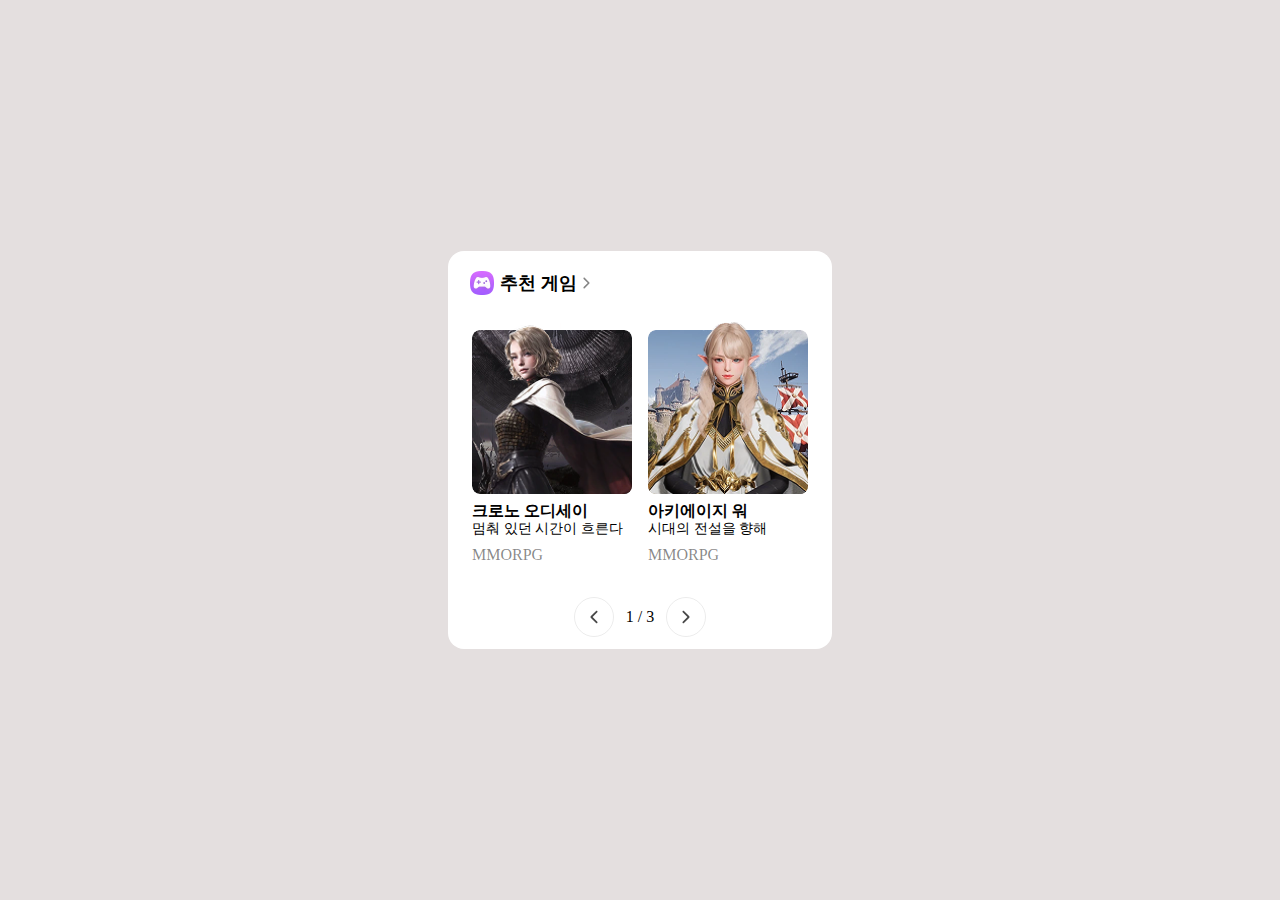
<file: week3/index.html>
<!DOCTYPE html>
<html lang="ko">
  <head>
    <meta charset="UTF-8" />
    <meta name="viewport" content="width=device-width, initial-scale=1.0" />
    <link rel="stylesheet" href="./style.css" />
    <link rel="stylesheet" href="./reset.css" />
    <title>3주차 컴포넌트 기능 구현현</title>
  </head>
  <body>
    <div class="carousel">
      <div>
        <a href="#" class="recommend-game-link">
          <img
            src="./assets/recommedGameIcon.png"
            alt="추천 게임 아이콘"
            class="recommend-game-icon"
          />
          <div class="recommend-game-text">추천 게임</div>
          <svg
            width="7"
            height="12"
            viewBox="0 0 9 14"
            fill="none"
            xmlns="http://www.w3.org/2000/svg"
          >
            <path
              d="M0.79297 0.29297C1.18349 -0.0975548 1.81651 -0.0975548 2.20703 0.29297L8.20703 6.29297C8.59756 6.68349 8.59756 7.31651 8.20703 7.70703L2.20703 13.707C1.81651 14.0976 1.18349 14.0976 0.79297 13.707C0.402445 13.3165 0.402445 12.6835 0.79297 12.293L6.08594 7L0.79297 1.70703C0.402445 1.31651 0.402445 0.683494 0.79297 0.29297Z"
              fill="#858585"
            />
          </svg>
        </a>
      </div>
      <div class="carousel-container">
        <div class="carousel-slider">
          <!-- 슬라이드는 데이터에 따라 동적으로 생성. -->
        </div>
      </div>
      <div class="carousel-buttons">
        <button
          class="carousel-button carousel-button-prev"
          aria-label="이전 슬라이드"
        >
          <svg
            width="8"
            height="14"
            viewBox="0 0 9 14"
            fill="none"
            xmlns="http://www.w3.org/2000/svg"
          >
            <path
              d="M8.20703 0.29297C7.81651 -0.0975548 7.18349 -0.0975548 6.79297 0.29297L0.792968 6.29297C0.402444 6.68349 0.402444 7.31651 0.792968 7.70703L6.79297 13.707C7.18349 14.0976 7.81651 14.0976 8.20703 13.707C8.59755 13.3165 8.59755 12.6835 8.20703 12.293L2.91406 7L8.20703 1.70703C8.59755 1.31651 8.59755 0.683494 8.20703 0.29297Z"
              fill="#474747"
            />
          </svg>
        </button>
        <div class="carousel-slide-number"></div>
        <button
          class="carousel-button carousel-button-next"
          aria-label="다음 슬라이드"
        >
          <svg
            width="8"
            height="14"
            viewBox="0 0 9 14"
            fill="none"
            xmlns="http://www.w3.org/2000/svg"
          >
            <path
              d="M0.79297 0.29297C1.18349 -0.0975548 1.81651 -0.0975548 2.20703 0.29297L8.20703 6.29297C8.59756 6.68349 8.59756 7.31651 8.20703 7.70703L2.20703 13.707C1.81651 14.0976 1.18349 14.0976 0.79297 13.707C0.402445 13.3165 0.402445 12.6835 0.79297 12.293L6.08594 7L0.79297 1.70703C0.402445 1.31651 0.402445 0.683494 0.79297 0.29297Z"
              fill="#474747"
            />
          </svg>
        </button>
      </div>
    </div>
    <script src="./carousel.js" defer></script>
  </body>
</html>
</file>
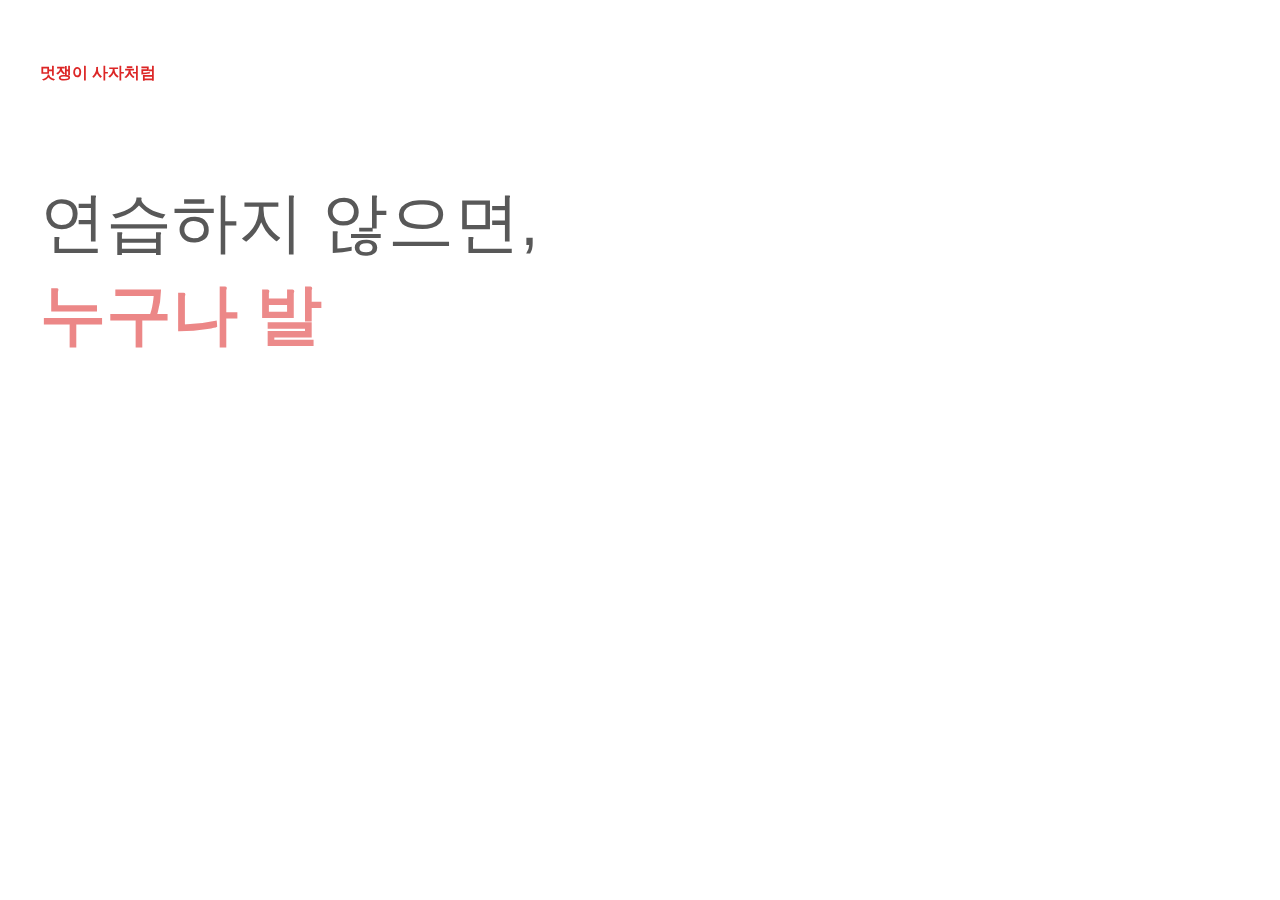
<file: week4/index.html>
<!DOCTYPE html>
<html lang="ko">
  <head>
    <meta charset="UTF-8" />
    <meta name="viewport" content="width=device-width, initial-scale=1.0" />
    <title>프론트엔드 스쿨 - 연습하지 않으면 발전하지 않는다</title>
    <link rel="stylesheet" href="reset.css" />
    <link rel="stylesheet" href="style.css" />
    <script src="https://cdnjs.cloudflare.com/ajax/libs/gsap/3.12.2/gsap.min.js"></script>
  </head>
  <body>
    <main class="container">
      <!-- 왼쪽 컨텐츠 -->
      <section class="content-left">
        <p class="label">멋쟁이 사자처럼</p>
        <h1 class="main-title">
          <span class="title-line">연습하지 않으면,</span>
          <span class="title-line highlight">누구나 발전하지</span>
          <span class="title-line highlight">않는다.</span>
        </h1>
        <p class="description">
          실용적이고 짜임새 있는 실습 예제와<br />
          강의로 프론트엔드 개발 역량을<br />
          마음껏 확장해보세요.
        </p>
        <div class="button-group">
          <button class="btn btn-primary">프론트엔드 스쿨</button>
          <button class="btn btn-secondary">커리큘럼 보기</button>
        </div>
      </section>

              <!-- 오른쪽 기하학적 도형들 -->
        <section class="content-right">
            <div class="geometric-container">
                
                <!-- 상단 영역 (Row 1-2) -->
                <div class="shape orange-donut-top"></div>
                
                <!-- 중상단 영역 (Row 2-3) -->
                <div class="shape red-pill-top-left"></div>
                <div class="shape black-quarter-circle-top-middle"></div>
                <div class="shape yellow-circle-right"></div>   
                
                <!-- 중앙 영역 (Row 3-5) -->
                <div class="shape red-circle-left"></div>
                <div class="shape black-quarter-circle-bottom-middle"></div>
                <div class="shape red-quarter-left"></div>
                <div class="shape orange-half-right"></div>
                <div class="shape orange-quarter-right-bottom"></div>
                
                <!-- 중앙 인물 이미지 -->
                <div class="center-portrait">
                    <div class="portrait-image">
                        <img src="./assets/images/image_1.png" alt="">
                    </div>
                </div>
                
                <!-- 하단 영역 (Row 5-6) -->
                <div class="shape beige-quarter-left-bottom"></div>
                <div class="shape red-quarter-left-bottom"></div>
                <div class="shape red-quarter-right-bottom"></div>
                <div class="shape red-rounded-rect-bottom"></div>
                
                <!-- 최하단 영역 (Row 6-7) -->
                <div class="shape circle-outline-small-bottom"></div>
                <div class="shape gray-half-circle-bottom"></div>
                <div class="shape gray-pill-bottom"></div>
                <div class="shape mixed-half-circle-bottom"><div class="shape orange-half-circle-left"></div><div class="shape yellow-half-circle-right"></div></div>
            </div>
        </section>
    </main>

    <script src="script.js"></script>
  </body>
</html>
</file>
<file: week3/style.css>
body {
  margin-inline: auto;
  display: flex;
  justify-content: center;
  align-items: center;
  height: 100vh;
  background-color: #e4dfdf;
}

.carousel {
  background: white;
  display: flex;
  flex-direction: column;
  border-radius: 16px;

  .carousel-title {
    display: flex;
  }

  .recommend-game-link {
    display: inline-flex;
    cursor: pointer;
    align-items: center;
    font-size: 18px;
    font-weight: 700;
    gap: 6px;
    background: none;
    border: none;
    padding-inline: 12px;
    padding-block: 6px;
    margin-left: 10px;
    margin-block: 14px;
    text-decoration: none;
    border-radius: 30px;
    color: #000000;

    &:hover {
      background: #00000014;
    }

    .recommend-game-icon {
      width: 24px;
      height: 24px;
    }

  }

  .carousel-container {
    overflow: hidden;
    margin-inline: 24px;
  }

  .carousel-slider {
    display: inline-flex;
    padding-block: 3px;
    gap: 16px;
    transition: transform 0.3s ease-in-out;

    .carousel-slide {
      cursor: pointer;
      display: flex;
      width: 160px;
      flex-direction: column;
      gap: 8px;

      .carousel-slide-link {
        text-decoration: none;
        color: inherit;
        display: flex;
        flex-direction: column;
        gap: 8px;
      }

      &:hover .carousel-slide-img-character {
        transform: scale(1.02);
      }

      &:hover .carousel-slide-description h2,
      &:hover .carousel-slide-description-subtitle {
        color: #4a4a4a;
      }

      .carousel-slide-img {
        width: 100%;
        position: relative;
        overflow: hidden;
        padding-top: 12px;
        border-radius: 8px;

        .carousel-slide-img-bg {
          width: 100%;
          height: 100%;
          border-radius: 8px;
        }

        .carousel-slide-img-character {
          position: absolute;
          width: 100%;
          height: 172px;
          left: 0;
          bottom: 0;
          margin-top: -12px;

          object-fit: cover;
          transform-origin: bottom center;
          transition: transform 0.2s ease-in-out;
        }
      }

      .carousel-slide-description {
        h2 {
          font-size: 16px;
          font-weight: 700;
          line-height: 18px;
          transition: color 0.2s ease-in-out;
          white-space: nowrap;
          overflow: hidden;
          text-overflow: ellipsis;
        }

        .carousel-slide-description-subtitle {
          font-size: 14px;
          font-weight: 400;
          transition: color 0.2s ease-in-out;
        }


        .carousel-slide-description-genre {
          color: #0000007a;
          padding-top: 8px;
        }
      }
    }
  }

  .carousel-buttons {
    display: flex;
    justify-content: center;
    align-items: center;
    padding-block: 12px;
    gap: 12px;

    .carousel-button {
      cursor: pointer;
      display: flex;
      justify-content: center;
      align-items: center;
      width: 40px;
      height: 40px;
      background: inherit;
      border-radius: 50%;
      border: 1px solid #00000014;
      padding: 0;
      margin: 0;
      transition: background-color 0.2s ease-in-out;

      &:hover {
        background: #00000014;
      }
    }
  }
}
</file>
<file: week4/style.css>
/* 기본 설정 */
* {
  margin: 0;
  padding: 0;
  box-sizing: border-box;
}

body {
  font-family: "Segoe UI", Tahoma, Geneva, Verdana, sans-serif;
  line-height: 1.6;
  color: #333;
  background-color: #ffffff;
}

/* 컨테이너 레이아웃 */
.container {
  min-height: 100vh;
  display: flex;
  max-width: 1200px;
  margin: 0 auto;
  padding: 60px 0;
  gap: 60px;
}

/* 왼쪽 컨텐츠 */
.content-left {
  flex: 1;
}

.label {
  font-size: 16px;
  color: #dc2626;
  margin-bottom: 88px;
  font-weight: 700;
}

.main-title {
  font-size: 66px;
  line-height: 1.2;
  margin-bottom: 30px;
  font-weight: 700;
}

.title-line {
  font-weight: 300;
  display: block;
  color: #333;
}

.title-line.highlight {
  font-weight: 700;
  color: #dc2626;
}

.description {
  line-height: 1.4;
  margin-top: 64px;
  font-size: 16px;
  color: #1d1316;
  margin-bottom: 40px;
}

.button-group {
  display: flex;
  gap: 20px;
  flex-wrap: wrap;
}

.btn {
  background-color: transparent;
  padding: 12px 36px;
  border: none;
  border-radius: 50px;
  font-size: 16px;
  font-weight: 600;
  cursor: pointer;
}

.btn-primary {
  border: 2px solid #1d1316;
  color: #1d1316;
}

.btn-primary:hover {
  background-color: #1d1316;
  color: #fff;
  transform: translateY(-2px);
}

.btn-secondary {
  color: #dc2626;
  border: 2px solid #dc2626;
}

.btn-secondary:hover {
  background-color: #dc2626;
  color: white;
  transform: translateY(-2px);
}

/* 오른쪽 기하학적 도형들 */
.content-right {
  flex: 1;
  position: relative;
  display: flex;
  justify-content: center;
}

.geometric-container {
  background: #fff;
  position: relative;
  width: 600px;
  height: 700px;
  display: grid;
  padding: 20px;
  justify-content: center;
  align-items: center;
  grid-template-columns: repeat(6, 1fr);
  grid-template-rows: repeat(7, 1fr);
  gap: 0;
  overflow: visible;
  /* CSS 변수로 애니메이션 제어 */
  --grid-opacity: 0;
  --grid-scale: 0.8;
}

.geometric-container::before {
  content: "";
  position: absolute;
  /* 컨테이너와 동일한 크기와 위치를 가짐 */
  width: 110%;
  height: 110%;
  top: -5%;
  left: -5%;
  /* 도형들보다 뒤에 위치하도록 z-index 설정 */
  z-index: 2;
  /* 애니메이션 초기 상태 - CSS 변수 사용 */
  opacity: var(--grid-opacity);
  transform: scale(var(--grid-scale));

  /* --- 기존 background 속성들을 이쪽으로 이동 --- */
  background-image:
    /* 세로선 (Vertical Lines) */ linear-gradient(
      to right,
      #a2a0a080 1px,
      transparent 1px
    ),
    linear-gradient(to right, #a2a0a080 1px, transparent 1px),
    linear-gradient(to right, #a2a0a080 1px, transparent 1px),
    /* 가로선 (Horizontal Lines) */
      linear-gradient(to bottom, #a2a0a080 1px, transparent 1px),
    linear-gradient(to bottom, #a2a0a080 1px, transparent 1px),
    linear-gradient(to bottom, #a2a0a080 1px, transparent 1px);

  background-size:
    /* 세로선 크기 */ 
    1px 96%, /* 1번 */ 
    1px 79%, 
    1px 80%, 

    /* 가로선 크기 */
    90% 1px, /* 1번 */ 
    83% 1px,  
    87% 1px; 

  background-position:
    /* 세로선 위치 */ 
    143px center, /* 1번 */
    330px calc(30% + 30px),
    516px calc(10% + 30px), 
    /* 가로선 위치 */ 
    center 150px, /* 1번 */
    calc(0% + 40px) 338px,
    0 525px;

  background-repeat: no-repeat;
}

.shape {
  position: absolute;
  opacity: 1;
  transform: scale(1);
}

.orange-donut-top {
  grid-column: 5 / 6;
  grid-row: 1;
  width: 100%;
  height: 100%;
  background-color: #f97316;
  border-radius: 0 50% 50% 50%;
  position: relative;
  justify-self: center;
  align-self: center;
  z-index: 3;
}

.orange-donut-top::after {
  content: "";
  position: absolute;
  top: 50%;
  left: 50%;
  transform: translate(-50%, -50%);
  width: 50%;
  height: 50%;
  background-color: white;
  border-radius: 50%;
}

.red-pill-top-left {
  grid-column: 2 / 4;
  grid-row: 2;
  width: 100%;
  height: 100%;
  border-radius: 62.5px;
  border: 2px solid #dc2626;
  position: relative;
}

.red-pill-top-left::after {
  content: "";
  position: absolute;
  right: 25%;
  top: 50%;
  width: 25%;
  height: 90%;
  background-color: #dc2626;
  border-top-left-radius: 100px; 
  border-bottom-left-radius: 100px;
  transform: translateY(-50%);
}

.black-quarter-circle-top-middle {
  grid-column: 4 / 5;
  grid-row: 2;
  width: 100%;
  height: 100%;
  position: relative;
  justify-self: center;
  align-self: center;
  background: #000;
  border-radius: 0 100% 0 0;
  z-index: 5;
}

.yellow-circle-right {
  grid-column: 5 / 6;
  grid-row: 2;
  width: 100%;
  height: 100%;
  background-color: #fde047;
  border-radius: 100%;
  position: relative;
  justify-self: center;
  align-self: center;
  z-index: 4;
}

.red-circle-left {
  grid-column: 1 / 2;
  grid-row: 4;
  width: 100%;
  height: 100%;
  background-color: #dc2626;
  border-radius: 50%;
  position: relative;
  justify-self: center;
  align-self: center;
  z-index: 4;
}

.red-circle-left::after {
  content: "";
  position: absolute;
  top: 50%;
  left: 50%;
  border-radius: 50%;
  transform: translate(-50%, -50%);
  width: 50%;
  height: 50%;
  background: #fff;
}

.black-quarter-circle-bottom-middle {
  grid-column: 2 / 3;
  grid-row: 4;
  width: 100%;
  height: 100%;
  background: #000;
  position: relative;
  border-radius: 0 0 0 100%;
  z-index: 5;
}

.red-quarter-left {
  grid-column: 2 / 3;
  grid-row: 3;
  width: 100%;
  height: 100%;
  background-color: #dc2626;
  border-radius: 100%;
  position: relative;
  z-index: 5;
}

.orange-half-right {
  grid-column: 5 / 6;
  grid-row: 3;
  width: 100%;
  height: 100%;
  background-color: #f97316;
  border-radius: 100% 0 0 0;
  position: relative;
  z-index: 4;
}

.orange-quarter-right-bottom {
  grid-column: 5 / 6;
  grid-row: 4;
  width: 100%;
  height: 100%;
  background-color: #b84601;
  border-radius: 0 0 0 100%;
  position: relative;
  z-index: 4;
}

.beige-quarter-left-bottom {
  grid-column: 2 / 3;
  grid-row: 5;
  width: 100%;
  height: 100%;
  background-color: #e9d4b4;
  border-radius: 0 0 0 100%;
  position: relative;
  z-index: 4;
}

.center-portrait {
  grid-column: 3 / 5;
  grid-row: 3 / 5;
  width: 100%;
  height: 100%;
  z-index: 10;
  display: flex;
  background-color: #dc2626;
  border-radius: 50% 0 50% 50%;
}

.portrait-image {
  width: 100%;
  height: 100%;
  display: flex;
  align-items: center;
  justify-content: center;
  overflow: hidden;
  border-radius: 50% 0 50% 50%;
}

.portrait-image img {
  width: 100%;
  height: 100%;
  object-fit: cover;
  object-position: center;
}

.beige-rect-bottom {
  grid-column: 2 / 3;
  grid-row: 5;
  width: 100%;
  height: 100%;
  background-color: #fef3c7;
  border-radius: 0 0 50% 50%;
  position: relative;
  justify-self: center;
  align-self: center;
  z-index: 5;
}

.red-quarter-left-bottom {
  grid-column: 3 / 4;
  grid-row: 5;
  width: 100%;
  height: 100%;
  background-color: #dc2626;
  border-radius: 0 0 0 100%;
  position: relative;
  justify-self: center;
  align-self: center;
  z-index: 4;
}

.red-quarter-left-bottom::after {
  content: "";
  position: absolute;
  top: 0;
  right: 0;
  width: 50%;
  height: 50%;
  border-radius: 0 0 0 100%;
  background: #fff;
}

.red-quarter-right-bottom {
  grid-column: 4 / 5;
  grid-row: 5;
  width: 100%;
  height: 100%;
  background-color: #dc2626;
  border-radius: 0 0 100% 0;
  position: relative;
  z-index: 4;
}

.red-quarter-right-bottom::after {
  content: "";
  position: absolute;
  top: 0;
  left: 0;
  width: 50%;
  height: 50%;
  border-radius: 0 0 100% 0;
  background: #fff;
}

.red-rounded-rect-bottom {
  grid-column: 5 / 6;
  grid-row: 5 / 7;
  width: 100%;
  height: 100%;
  background-color: #dc2626;
  border-radius: 62.5px;
  position: relative;
  justify-self: center;
  align-self: center;
  z-index: 4;
}

.red-rounded-rect-bottom::before {
  content: "";
  position: absolute;
  top: 50%;
  left: 50%;
  transform: translate(-50%, -50%);
  width: 35%;
  height: 70%;
  border-radius: 62.5px;
  background: #ffffff;
  z-index: 1;
}

.circle-outline-small-bottom {
  grid-column: 2 / 3;
  grid-row: 6;
  width: 100%;
  height: 100%;
  border: 2px solid #dc2626;
  border-radius: 100%;
  background-color: transparent;
  position: relative;
  justify-self: center;
  align-self: center;
}

.circle-outline-small-bottom::after {
  content: "";
  position: absolute;
  top: 50%;
  left: 50%;
  transform: translate(-50%, -50%);
  width: 50%;
  height: 50%;
  border-radius: 100%;
  border: 1px solid #dc2626;
}

.gray-pill-bottom {
  grid-column: 3 / 5;
  z-index: 3;
  grid-row: 6;
  width: 100%;
  height: 100%;
  border-radius: 62.5px;
  background: #dfe8e0;
  position: relative;
}

.gray-pill-bottom::after {
  content: "";
  position: absolute;
  right: 25%;
  top: 50%;
  width: 25%;
  height: 90%;
  background-color: #fff;
  border-top-left-radius: 100px;
  border-bottom-left-radius: 100px; 
  transform: translateY(-50%);
}

.white-circle-bottom {
  grid-column: 3 / 4;
  grid-row: 6;
  width: 60px;
  height: 60px;
  background-color: white;
  border: 3px solid #e5e7eb;
  border-radius: 50%;
  position: relative;
  justify-self: center;
  align-self: end;
  z-index: 4;
}

.orange-quarter-bottom {
  grid-column: 1 / 2;
  grid-row: 7;
  width: 50px;
  height: 50px;
  background-color: #f97316;
  border-radius: 0 0 50px 0;
  position: relative;
  justify-self: end;
  align-self: start;
  z-index: 3;
}

.mixed-half-circle-bottom {
  grid-column: 2 / 3;
  grid-row: 7;
  width: 100%;
  height: 100%;
  display: flex;
  z-index: 4;
}

.orange-half-circle-left {
  width: 50%;
  height: 100%;
  background-color: #f97316;
  border-radius: 62.5px 0 0 62.5px;
  position: relative;
}

.yellow-half-circle-right {
  width: 50%;
  height: 100%;
  background-color: #fde047;
  border-radius: 62.5px 0 0 62.5px;
  position: relative;
}
</file>
